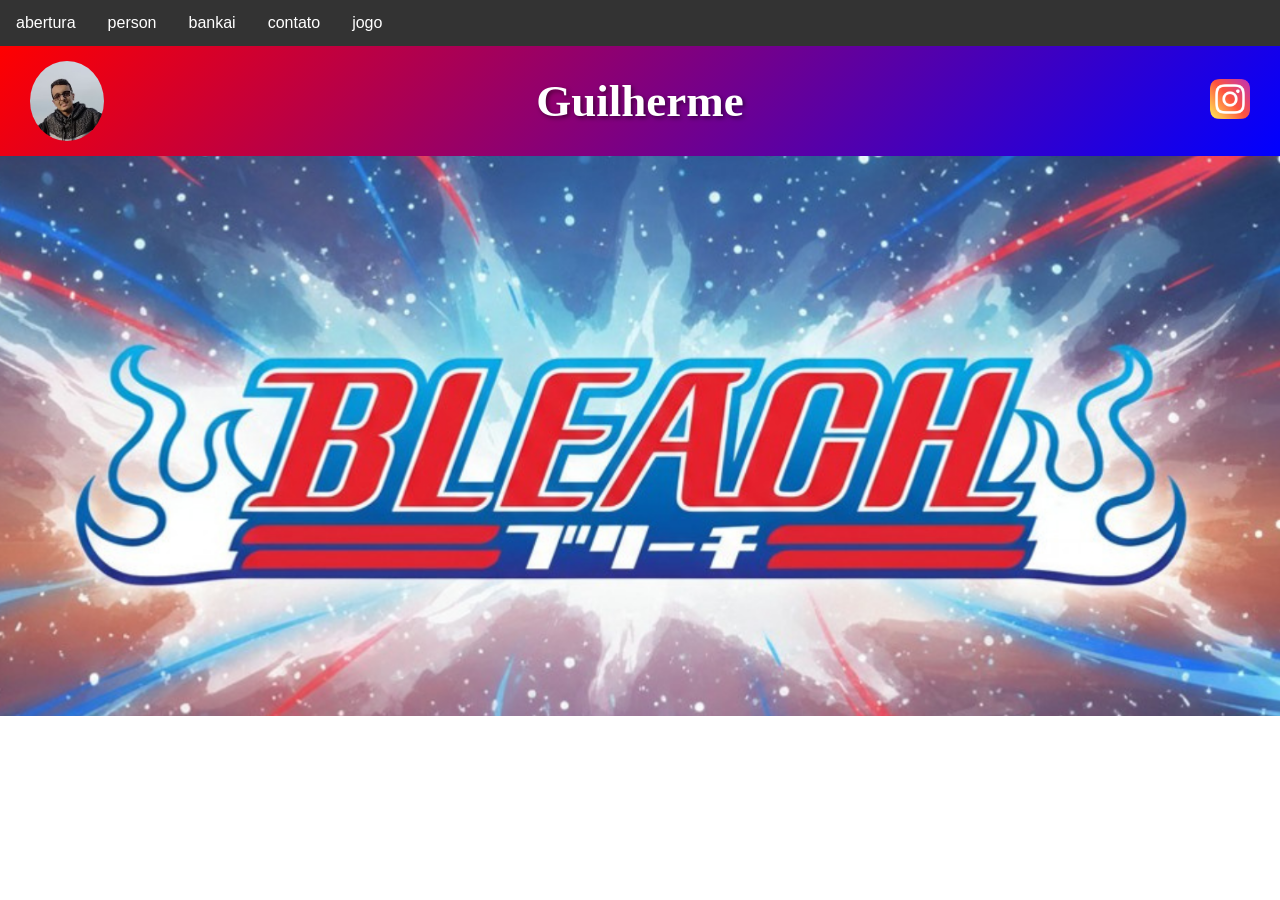
<file: index.html>
<!DOCTYPE html>
<html lang="pt-br">
<head>
<meta charset="UTF-8">
<meta name="viewport" content="width=device-width, initial-scale=1.0">
<title>Guilherme</title>
<link rel="stylesheet" href="style.css">
</head>
<body>


<!--MENU-->
</head>
<body>
<nav>
<ul>

<li><a href="index.html">abertura</a></li>
<li><a href="novo.html">person</a></li>
<li><a href="about.html">bankai</a></li>
<li><a href="contato.html">contato</a></li>
<li><a href="jogo.html">jogo</a></li>

</ul>
<nav>
</body>
</html>

<!--header é a parte do cabeçalho do site, é o topo da página-->
<header class="cabecalho-itens">
    <!-- Foto na esquerda -->
    <div class="cabecalho-bloco-imagem">
        <img class="cabecalho-imagem" src="Captura de tela de 2026-06-17 11-29-15.png" alt="Foto do Guilherme">
    </div>

    <!-- Nome no centro -->
    <h1 class="titulo-site">Guilherme</h1>

    <!-- Link do Instagram na direita -->
    <div class="sociais">
        <a href="https://instagram.com/" target="_blank">
            <img class="instagram-logo" src="instagram.png" alt="Instagram do Guilherme">
        </a>
    </div>
</header>
<!-- O SEU BANNER (INTEIRO E ENTRE O HEADER E AS SEÇÕES) -->
<section class="banner1">
    <img class="banner-imagem" src="logo2.png" alt="Banner Bleach">
</section>
</file>
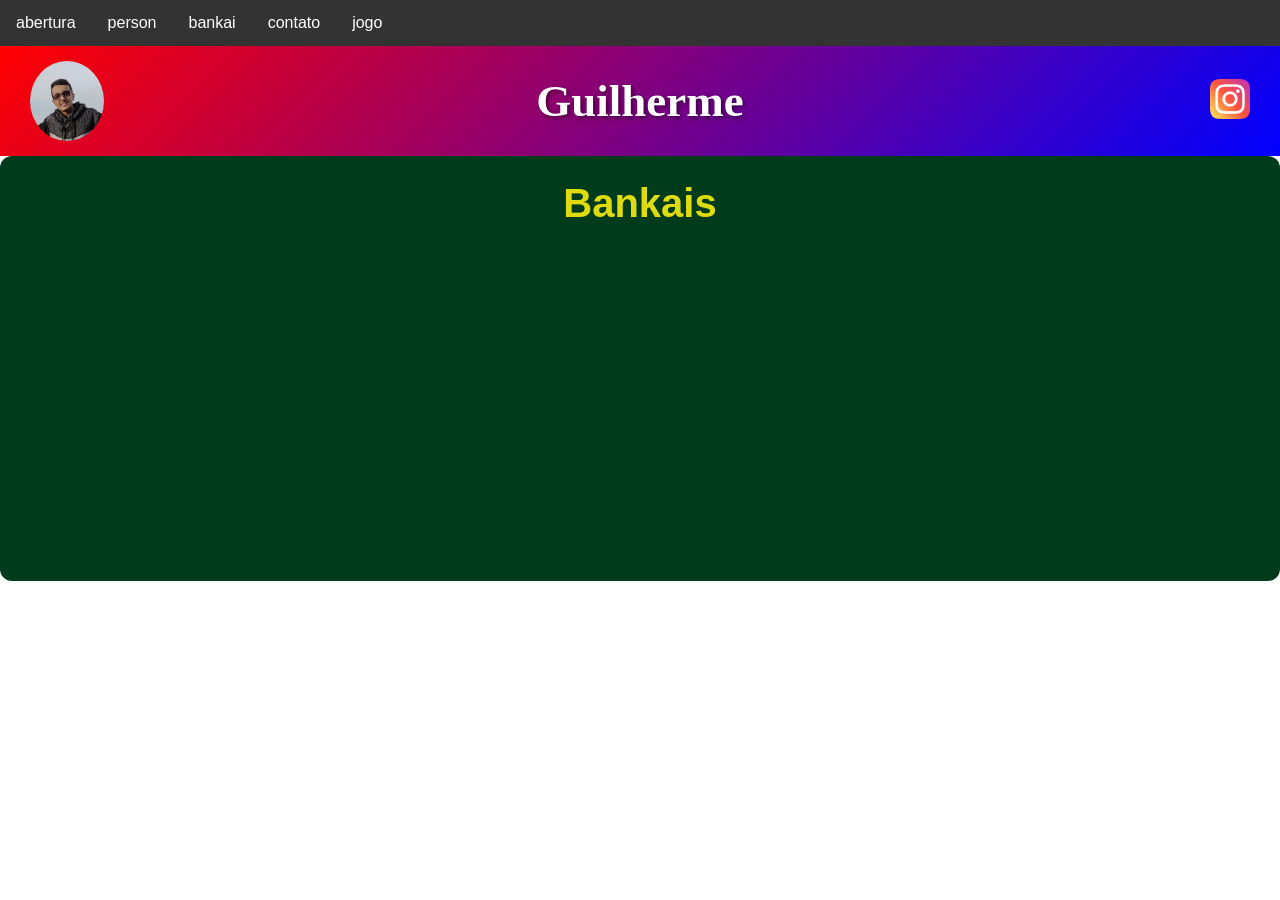
<file: about.html>
<!DOCTYPE html>
<html lang="pt-br">
<head>
<meta charset="UTF-8">
<meta name="viewport" content="width=device-width, initial-scale=1.0">
<title>Guilherme</title>
<link rel="stylesheet" href="style.css">
</head>
<body>


<!--MENU-->
</head>
<body>
<nav>
<ul>

<li><a href="index.html">abertura</a></li>
<li><a href="novo.html">person</a></li>
<li><a href="about.html">bankai</a></li>
<li><a href="contato.html">contato</a></li>
<li><a href="jogo.html">jogo</a></li>

</ul>
<nav>
</body>
</html>

<!--header é a parte do cabeçalho do site, é o topo da página-->
<header class="cabecalho-itens">
    <!-- Foto na esquerda -->
    <div class="cabecalho-bloco-imagem">
        <img class="cabecalho-imagem" src="Captura de tela de 2026-06-17 11-29-15.png" alt="Foto do Guilherme">
    </div>

    <!-- Nome no centro -->
    <h1 class="titulo-site">Guilherme</h1>

    <!-- Link do Instagram na direita -->
    <div class="sociais">
        <a href="https://instagram.com/" target="_blank">
            <img class="instagram-logo" src="instagram.png" alt="Instagram do Guilherme">
        </a>
    </div>
</header>

<div class="container-video">
    <h3 class="titulo-video">Bankais</h3> 
    <iframe width="560" height="315" src="https://www.youtube.com/embed/0Q1aF3uGX7I?si=JmNuIqWSovTs8xv3" title="YouTube video player" frameborder="0" allow="accelerometer; autoplay; clipboard-write; encrypted-media; gyroscope; picture-in-picture; web-share" referrerpolicy="strict-origin-when-cross-origin" allowfullscreen></iframe>
</div>
</file>
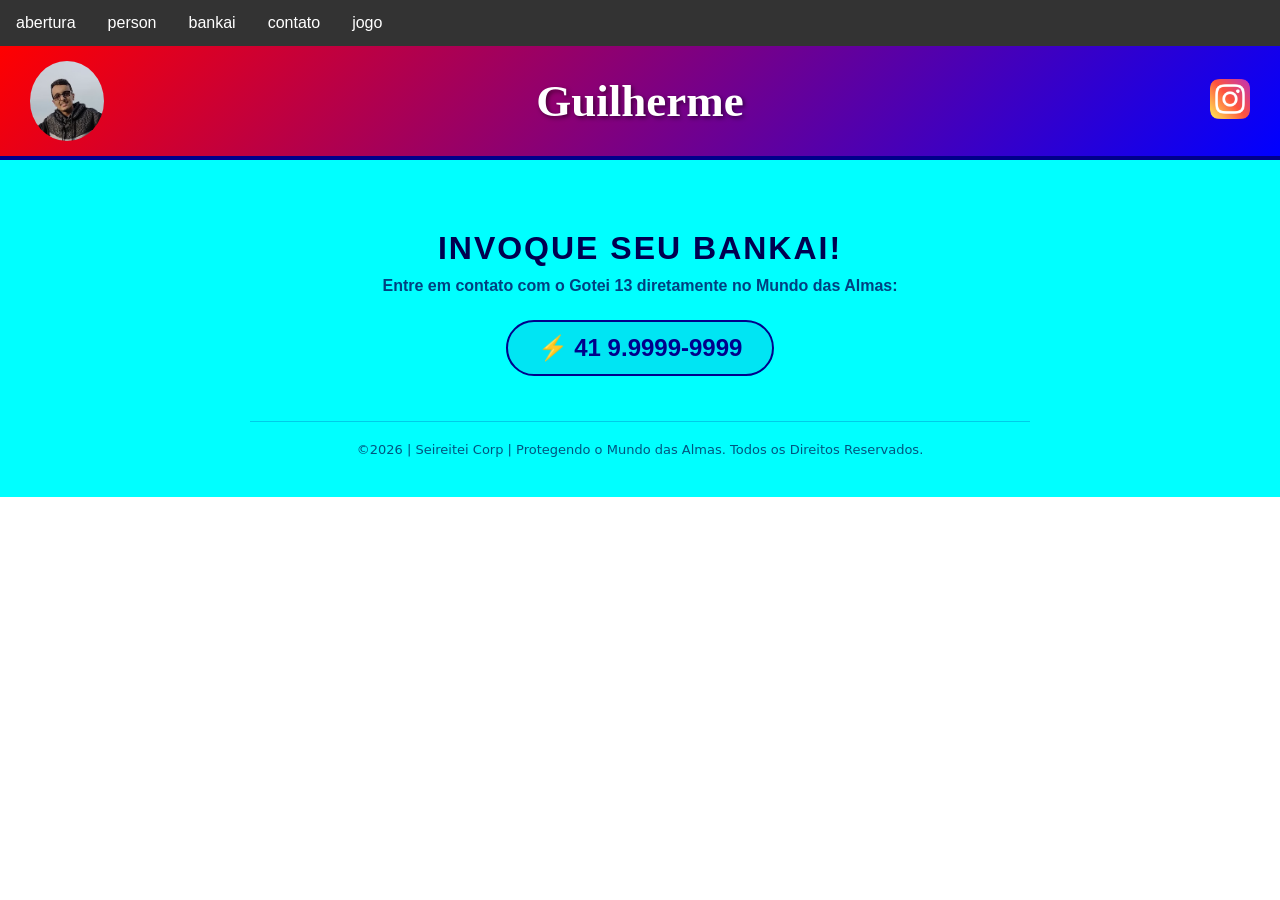
<file: contato.html>
<!DOCTYPE html>
<html lang="pt-br">
<head>
<meta charset="UTF-8">
<meta name="viewport" content="width=device-width, initial-scale=1.0">
<title>Guilherme</title>
<link rel="stylesheet" href="style.css">
</head>
<body>


<!--MENU-->
</head>
<body>
<nav>
<ul>

<li><a href="index.html">abertura</a></li>
<li><a href="novo.html">person</a></li>
<li><a href="about.html">bankai</a></li>
<li><a href="contato.html">contato</a></li>
<li><a href="jogo.html">jogo</a></li>

</ul>
<nav>
</body>
</html>

<!--header é a parte do cabeçalho do site, é o topo da página-->
<header class="cabecalho-itens">
    <!-- Foto na esquerda -->
    <div class="cabecalho-bloco-imagem">
        <img class="cabecalho-imagem" src="Captura de tela de 2026-06-17 11-29-15.png" alt="Foto do Guilherme">
    </div>

    <!-- Nome no centro -->
    <h1 class="titulo-site">Guilherme</h1>

    <!-- Link do Instagram na direita -->
    <div class="sociais">
        <a href="https://instagram.com/" target="_blank">
            <img class="instagram-logo" src="instagram.png" alt="Instagram do Guilherme">
        </a>
    </div>
</header>

<footer class="bleach">
    <div class="footer-conteudo">
        <h2 class="escola-titulo">Invoque seu Bankai!</h2>
        <p class="subtitulo-gotei">Entre em contato com o Gotei 13 diretamente no Mundo das Almas:</p>
        
        <a class="link" href="https://www.youtube.com/watch?v=aOo82E8qfB8" target="_blank">
            <span class="raio-icone">⚡</span> 41 9.9999-9999
        </a>
    
        <p class="copyright">©2026 | Seireitei Corp | Protegendo o Mundo das Almas. Todos os Direitos Reservados.</p>
    </div>
</footer>
</file>
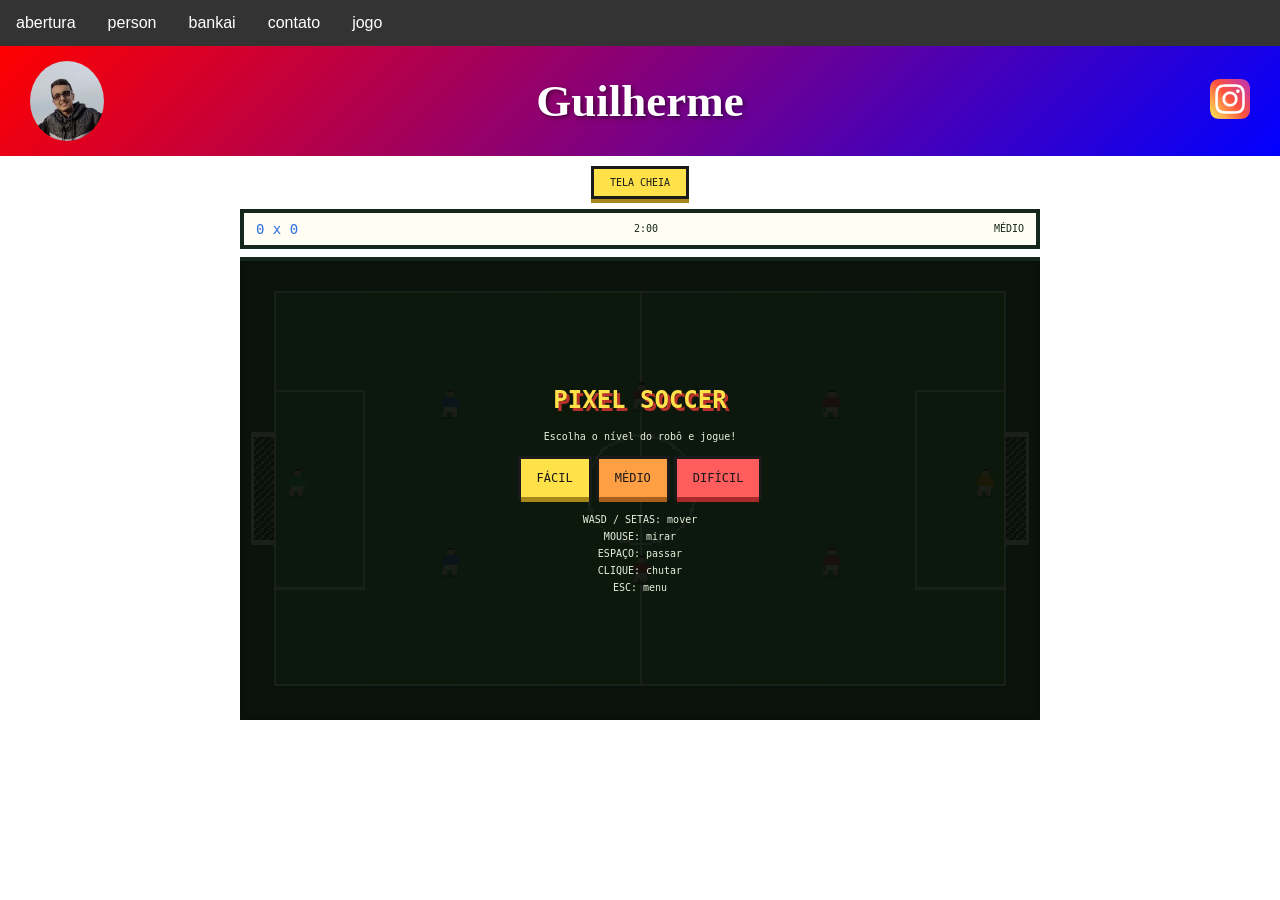
<file: jogo.html>
<!DOCTYPE html>
<html lang="pt-br">
<head>
<meta charset="UTF-8">
<meta name="viewport" content="width=device-width, initial-scale=1.0">
<title>Guilherme</title>
<link rel="stylesheet" href="style.css">
</head>
<body>

<!--MENU-->
</head>
<body>
<nav>
<ul>

<li><a href="index.html">abertura</a></li>
<li><a href="novo.html">person</a></li>
<li><a href="about.html">bankai</a></li>
<li><a href="contato.html">contato</a></li>
<li><a href="jogo.html">jogo</a></li>

</ul>
<nav>
</body>
</html>

<!--header é a parte do cabeçalho do site, é o topo da página-->
<header class="cabecalho-itens">
    <!-- Foto na esquerda -->
    <div class="cabecalho-bloco-imagem">
        <img class="cabecalho-imagem" src="Captura de tela de 2026-06-17 11-29-15.png" alt="Foto do Guilherme">
    </div>

    <!-- Nome no centro -->
    <h1 class="titulo-site">Guilherme</h1>

    <!-- Link do Instagram na direita -->
    <div class="sociais">
        <a href="https://instagram.com/" target="_blank">
            <img class="instagram-logo" src="instagram.png" alt="Instagram do Guilherme">
        </a>
    </div>
</header>

<!--jogo-->
<!-- Botão Tela Cheia (sem onclick inline) -->
<button id="fs-btn">TELA CHEIA</button>

<!-- Container Principal do Jogo -->
<div id="wrap">
  <div id="hud">
    <span id="sc">0 x 0</span>
    <span id="tm">2:00</span>
    <span id="lv">MÉDIO</span>
  </div>

  <canvas id="c" width="320" height="184" tabindex="0"></canvas>

  <div id="gl" hidden>GOL!</div>

  <div id="menu">
    <h1 id="mt">PIXEL SOCCER</h1>
    <p id="mm">Escolha o nível do robô e jogue!</p>
    <div class="row">
      <button data-l="facil">FÁCIL</button>
      <button data-l="medio">MÉDIO</button>
      <button data-l="dificil">DIFÍCIL</button>
    </div>
    <p>
      WASD / SETAS: mover<br>
      MOUSE: mirar<br>
      ESPAÇO: passar<br>
      CLIQUE: chutar<br>
      ESC: menu
    </p>
  </div>
</div>

<script src="script.js"></script>
</file>
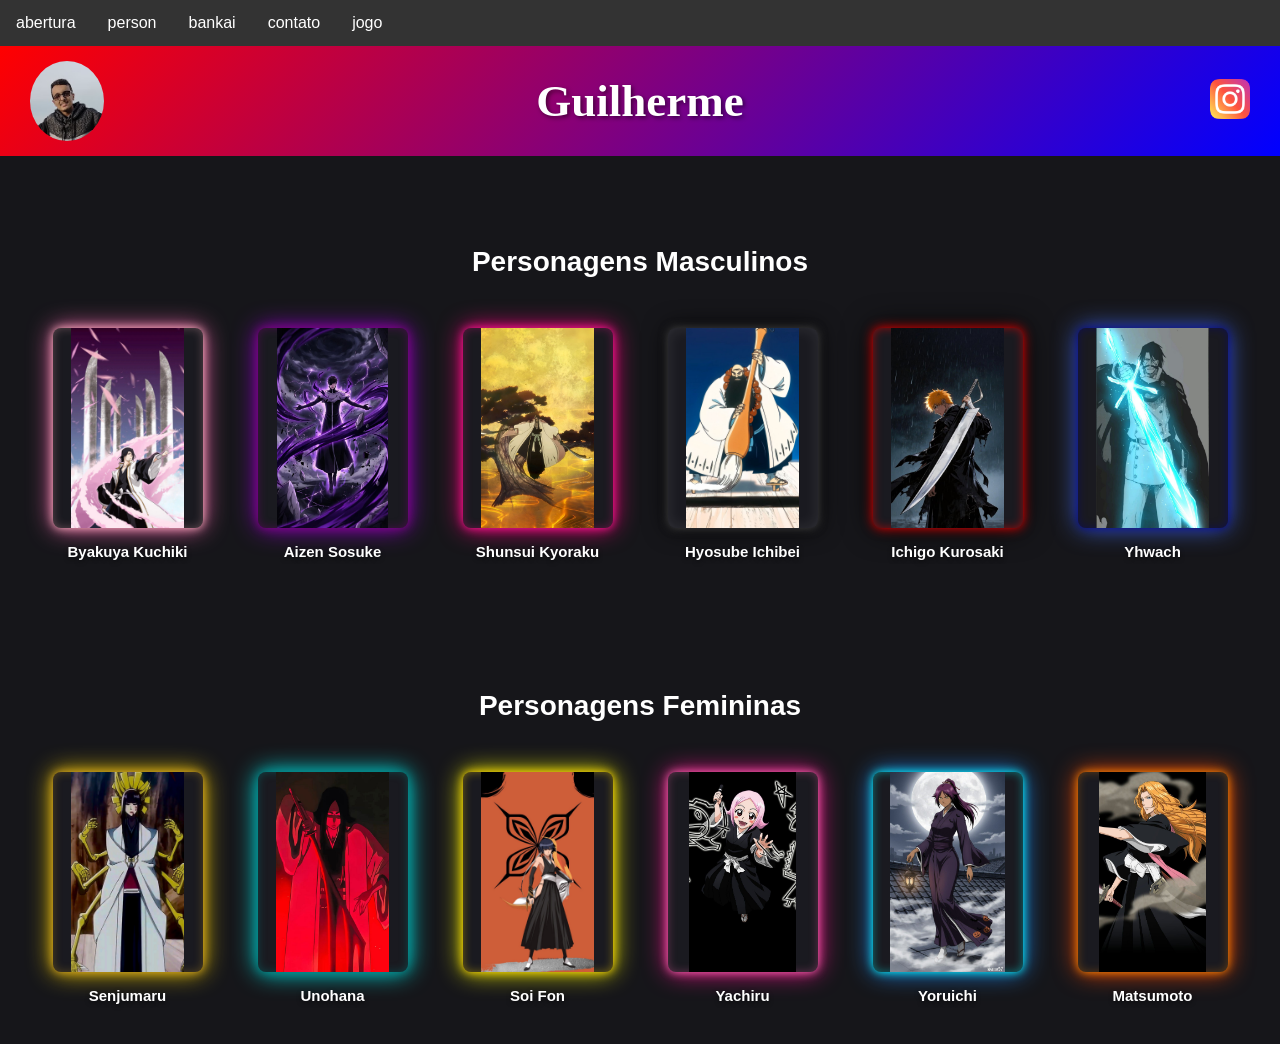
<file: novo.html>
<!DOCTYPE html>
<html lang="pt-br">
<head>
<meta charset="UTF-8">
<meta name="viewport" content="width=device-width, initial-scale=1.0">
<title>Guilherme</title>
<link rel="stylesheet" href="style.css">
</head>
<body>


<!--MENU-->
</head>
<body>
<nav>
<ul>

<li><a href="index.html">abertura</a></li>
<li><a href="novo.html">person</a></li>
<li><a href="about.html">bankai</a></li>
<li><a href="contato.html">contato</a></li>
<li><a href="jogo.html">jogo</a></li>

</ul>
<nav>
</body>
</html>

<!--header é a parte do cabeçalho do site, é o topo da página-->
<header class="cabecalho-itens">
    <!-- Foto na esquerda -->
    <div class="cabecalho-bloco-imagem">
        <img class="cabecalho-imagem" src="Captura de tela de 2026-06-17 11-29-15.png" alt="Foto do Guilherme">
    </div>

    <!-- Nome no centro -->
    <h1 class="titulo-site">Guilherme</h1>

    <!-- Link do Instagram na direita -->
    <div class="sociais">
        <a href="https://instagram.com/" target="_blank">
            <img class="instagram-logo" src="instagram.png" alt="Instagram do Guilherme">
        </a>
    </div>
</header>

<section class="estudante">
    <h1 class="estudante_titulo">Personagens Masculinos</h1>
    <div class="estudantes_todos">
        <div class="estudante-div">
            <div class="imagem-container reiatsu-byakuya">
                <img class="estudante-imagem" src="byakuya4.jpg" alt="Byakuya Kuchiki">
            </div>
            <h3 class="estudante-nome">Byakuya Kuchiki</h3>
        </div>
        
        <div class="estudante-div">
            <div class="imagem-container reiatsu-aizen">
                <img class="estudante-imagem" src="aizen4.jpg" alt="Aizen Sosuke">
            </div>
            <h3 class="estudante-nome">Aizen Sosuke</h3>
        </div>
        
        <div class="estudante-div">
            <div class="imagem-container reiatsu-shunsui">
                <img class="estudante-imagem" src="shunsui.jpg" alt="Shunsui Kyoraku">
            </div>
            <h3 class="estudante-nome">Shunsui Kyoraku</h3>
        </div>
        
        <div class="estudante-div">
            <div class="imagem-container reiatsu-ichibei">
                <img class="estudante-imagem" src="ichibei.jpg" alt="Hyosube Ichibei">
            </div>
            <h3 class="estudante-nome">Hyosube Ichibei</h3>
        </div>
        
        <div class="estudante-div">
            <div class="imagem-container reiatsu-ichigo">
                <img class="estudante-imagem" src="Ichigo Kurosaki.jpg" alt="Ichigo Kurosaki">
            </div>
            <h3 class="estudante-nome">Ichigo Kurosaki</h3>
        </div>
        
        <div class="estudante-div">
            <div class="imagem-container reiatsu-yhwach">
                <img class="estudante-imagem" src="rei.jpg" alt="Yhwach">
            </div>
            <h3 class="estudante-nome">Yhwach</h3>
        </div>
    </div>
</section>

<section class="estudante">
    <h1 class="estudante_titulo">Personagens Femininas</h1>
    <div class="estudantes_todos">
        <div class="estudante-div">
            <div class="imagem-container reiatsu-senjumaru">
                <img class="estudante-imagem" src="senjumaru.jpg" alt="Senjumaru">
            </div>
            <h3 class="estudante-nome">Senjumaru</h3>
        </div>
        
        <div class="estudante-div">
            <div class="imagem-container reiatsu-unohana">
                <img class="estudante-imagem" src="unohana4.jpg" alt="Unohana">
            </div>
            <h3 class="estudante-nome">Unohana</h3>
        </div>
        
        <div class="estudante-div">
            <div class="imagem-container reiatsu-soifon">
                <img class="estudante-imagem" src="fon2.jpg" alt="Soi Fon">
            </div>
            <h3 class="estudante-nome">Soi Fon</h3>
        </div>
        
        <div class="estudante-div">
            <div class="imagem-container reiatsu-yachiru">
                <img class="estudante-imagem" src="yachiro.jpg" alt="Yachiru">
            </div>
            <h3 class="estudante-nome">Yachiru</h3>
        </div>
        
        <div class="estudante-div">
            <div class="imagem-container reiatsu-yoruichi">
                <img class="estudante-imagem" src="you.jpg" alt="Yoruichi">
            </div>
            <h3 class="estudante-nome">Yoruichi</h3>
        </div>
        
        <div class="estudante-div">
            <div class="imagem-container reiatsu-rangiku">
                <img class="estudante-imagem" src="matsu.jpg" alt="Matsumoto">
            </div>
            <h3 class="estudante-nome">Matsumoto</h3>
        </div>
    </div>
</section>
</file>
<file: style.css>
*{
margin: 0;
padding: 0;
box-sizing: border-box;
}
body{
font-family: "Poppins", sans-serif;
}

header{
background-image: linear-gradient(135deg, #0c8be0, #2873a5);
color: rgb(0, 17, 255);
width: 100%;
padding: 20px;
}

@import url('https://googleapis.com');

.cabecalho-itens {
    max-width: 1980px;
    margin: 0 auto;
    display: flex;
    align-items: center;
    justify-content: space-between;
    padding: 15px 30px;
    
    /* Fundo vermelho com azul sobreposto (Gradiente) */
    background: linear-gradient(135deg, #ff0000 0%, #0000ff 100%); 
}

.cabecalho-bloco-imagem {
    width: 33.33%;
    display: flex;
    justify-content: flex-start;
}

.cabecalho-imagem {
    max-height: 80px; /* Ajuste o tamanho da sua foto aqui */
    border-radius: 50%; /* Opcional: deixa a foto redonda */
}

.titulo-site {
    width: 33.33%;
    text-align: center;
    font-size: 45px;
    color: #ffffff; /* Cor branca para dar contraste no fundo */
    text-shadow: 2px 2px 4px rgba(0, 0, 0, 0.5);
    
    /* Fonte Cursiva */
    font-family: 'Caveat', cursive; 
}

.sociais {
    width: 33.33%;
    display: flex;
    justify-content: flex-end;
}

.instagram-logo {
    max-height: 40px; /* Ajuste o tamanho do ícone aqui */
    transition: transform 0.2s;
}

/* Efeito visual ao passar o mouse no link */
.instagram-logo:hover {
    transform: scale(1.1);
}

.banner1 {
    display: flex;
    justify-content: center;
    width: 100vw; /* Força o container a ter a largura exata da tela visível */
    overflow: hidden; /* Evita que crie barra de rolagem horizontal se a imagem passar um pouco */
}

.banner-imagem {
    width: 100%; /* Obriga a imagem a esticar até as bordas da tela */
    height: auto; /* Mantém a proporção correta para a imagem não ficar achatada ou distorcida */
    display: block;
}

/* Correção do ponto que faltava no seletor */
.estudante_titulo {
    padding: 50px 20px;
    text-align: center;
    font-size: 28px;
}

.estudante {
    background-color: #16161a;
    color: #ffffff;
    padding: 40px 0;
}

.estudantes_todos {
    display: flex;
    justify-content: center;
    gap: 35px;
    flex-wrap: wrap;
    max-width: 1200px;
    margin: 0 auto;
}

.estudante-div {
    text-align: center;
    display: flex;
    flex-direction: column;
    align-items: center;
    width: 170px; /* Ajustado levemente para acomodar o retângulo */
}

/* Container agora é um RETÂNGULO EM PÉ (proporção 3:4) */
.imagem-container {
    width: 150px;
    height: 200px;
    border-radius: 8px; /* Bordas levemente arredondadas em vez de círculo */
    overflow: hidden;
    background-color: #1a1a20; 
    display: flex;
    align-items: center;
    justify-content: center;
    transition: transform 0.3s ease, filter 0.3s ease;
    /* Aplica a animação de transformação chamada 'pulsa-reiatsu' */
    animation: pulsa-reiatsu 2s infinite alternate ease-in-out;
}

/* Efeito ao passar o mouse */
.imagem-container:hover {
    transform: scale(1.05) translateY(-5px);
    filter: brightness(1.2); /* Deixa a imagem e a aura mais brilhantes no hover */
}

/* Imagem adaptável mostrando o corpo inteiro sem cortes */
.estudante-imagem {
    width: 100%;
    height: 100%;
    object-fit: contain; /* Garante que a foto inteira apareça sem nenhum corte */
}

.estudante-nome {
    text-align: center;
    margin-top: 15px;
    font-size: 15px;
    font-weight: bold;
    text-shadow: 0 2px 4px rgba(0, 0, 0, 0.5);
}

/* ================= ANIMAÇÃO DE REIATSU ATIVA ================= */
@keyframes pulsa-reiatsu {
    0% {
        filter: drop-shadow(0 0 5px rgba(255, 255, 255, 0.1));
    }
    100% {
        transform: scale(1.01);
    }
}

/* ================= AURAS DE REIATSU MAIS VIVAS (EFEITO NEON/TRANSFORMAÇÃO) ================= */
/* Combinamos múltiplas camadas de sombra para dar efeito de energia/brilho espiritual intenso */

.reiatsu-byakuya { 
    box-shadow: 0 0 10px #ffb6c1, 0 0 25px #ff69b4, inset 0 0 10px rgba(255, 182, 193, 0.3); 
}
.reiatsu-aizen { 
    box-shadow: 0 0 10px #800080, 0 0 25px #9400d3, inset 0 0 10px rgba(128, 0, 128, 0.4); 
}
.reiatsu-shunsui { 
    box-shadow: 0 0 10px #ff1493, 0 0 25px #ff007f, inset 0 0 10px rgba(255, 20, 147, 0.3); 
}
.reiatsu-ichibei { 
    box-shadow: 0 0 10px #464646, 0 0 25px #000000, inset 0 0 15px rgba(255, 255, 255, 0.1); 
}
.reiatsu-ichigo { 
    box-shadow: 0 0 12px #ff0000, 0 0 30px #000000, inset 0 0 10px rgba(255, 0, 0, 0.5); 
}
.reiatsu-yhwach { 
    box-shadow: 0 0 10px #00008b, 0 0 25px #4169e1, inset 0 0 10px rgba(0, 0, 139, 0.4); 
}
.reiatsu-senjumaru { 
    box-shadow: 0 0 10px #daa520, 0 0 25px #ffd700, inset 0 0 10px rgba(218, 165, 32, 0.3); 
}
.reiatsu-unohana { 
    box-shadow: 0 0 10px #008080, 0 0 25px #00ffff, inset 0 0 10px rgba(0, 128, 128, 0.4); 
}
.reiatsu-soifon { 
    box-shadow: 0 0 10px #ffd700, 0 0 25px #ffff00, inset 0 0 10px rgba(255, 215, 0, 0.4); 
}
.reiatsu-yachiru { 
    box-shadow: 0 0 10px #ff69b4, 0 0 25px #ff1493, inset 0 0 10px rgba(255, 105, 180, 0.3); 
}
.reiatsu-yoruichi { 
    box-shadow: 0 0 10px #00ffff, 0 0 25px #1e90ff, inset 0 0 10px rgba(0, 255, 255, 0.4); 
}
.reiatsu-rangiku { 
    box-shadow: 0 0 10px #ff8c00, 0 0 25px #ff4500, inset 0 0 10px rgba(255, 140, 0, 0.3); 
}


/* Estilização principal do Rodapé com fundo Ciano Claro e Aura Azul Escura */

.bleach {
    background: #00ffff; /* Fundo Azul Claro Ciano sólido e vibrante */
    padding: 60px 20px 30px 20px;
    text-align: center;
    border-top: 4px solid #00008b; /* Borda superior em Azul Escuro */
    
    /* Aplica a animação de aura em azul escuro ao redor de todo o rodapé */
    animation: aura-azul-escuro 2s infinite alternate ease-in-out;
}

.footer-conteudo {
    max-width: 800px;
    margin: 0 auto;
}

/* Ajuste de cor para leitura sobre o fundo ciano claro */
.escola-titulo {
    font-family: 'Impact', 'Arial Black', sans-serif;
    font-size: 32px;
    letter-spacing: 2px;
    color: #000050; /* Azul escuro profundo para contraste */
    text-transform: uppercase;
    margin-bottom: 5px;
}

/* Ajuste de cor do subtítulo */
.subtitulo-gotei {
    color: #004080; /* Azul médio escuro */
    font-size: 16px;
    margin-bottom: 25px;
    font-weight: bold;
}

/* Link ajustado com bordas escuras */
.link {
    display: inline-block;
    color: #00008b; /* Texto em azul escuro */
    text-decoration: none;
    font-size: 24px;
    font-weight: bold;
    padding: 12px 30px;
    border: 2px solid #00008b;
    border-radius: 50px;
    background-color: rgba(0, 0, 139, 0.1);
    transition: all 0.4s ease;
}

.raio-icone {
    display: inline-block;
    transition: transform 0.3s ease;
}

/* Efeito ao passar o mouse no botão */
.link:hover {
    color: #ffffff;
    background-color: #00008b;
    transform: scale(1.08) translateY(-3px);
    box-shadow: 0 5px 15px rgba(0, 0, 139, 0.4);
}

.link:hover .raio-icone {
    transform: rotate(20deg) scale(1.2);
}

/* Texto do Copyright ajustado para o novo fundo */
.copyright {
    color: #005580;
    font-size: 13px;
    margin-top: 45px;
    font-family: system-ui, -apple-system, sans-serif;
    border-top: 1px solid rgba(0, 0, 139, 0.2);
    padding-top: 20px;
}

/* ================= ANIMAÇÃO DA AURA AZUL ESCURO CONTÍNUA ================= */
@keyframes aura-azul-escuro {
    0% {
        /* Sombra forte em tom azul marinho/escuro */
        box-shadow: 0 -10px 20px rgba(0, 0, 139, 0.6), 
                    0 10px 20px rgba(0, 0, 139, 0.4);
    }
    100% {
        /* Expansão do poder azul escuro */
        box-shadow: 0 -15px 35px rgba(0, 0, 255, 0.8), 
                    0 15px 35px rgba(0, 0, 255, 0.5);
    }
}

.titulo-video {
  font-family: 'Segoe UI', Tahoma, Geneva, Verdana, sans-serif;
  font-size: 40px;
  color: #dfdb0f;
  font-weight: bold;
  text-align: center;
  margin-bottom: 15px;
}

.container-video {
  background-color: #003B1C;
  padding: 25px;
  text-align: center;
  display: flex; /* Ativa o modelo flexbox */
  flex-direction: column; /* Empilha o título e o vídeo verticalmente */
  align-items: center; /* Centraliza o título e o iframe horizontalmente */
  border-radius: 12px;
}

.container-video iframe {
  display: block;
  max-width: 100%;
  width: 560px;
  height: 315px;
  border: none;
  border-radius: 15px;
}

/*menu*/

html {
scroll-behavior: smooth;
}
body {
margin: 0;
padding: 0;
}

h2, p {
margin: 10px;
}

ul {
list-style-type: none;
margin: 0;
padding: 0;
overflow: hidden;
background-color: #333333;
}

ul li {
float: left;
}

ul li a {
display: block;
color: white;
text-align: center;
padding: 14px 16px;
text-decoration: none;
}

ul li a:hover {
background-color: #111111;
}
/*jogo*/

#fs-btn {
  display: block;
  margin: 10px auto;
  padding: 8px 16px;
  font-family: 'Press Start 2P', monospace, sans-serif;
  font-size: 10px;
  background-color: #ffe14a;
  color: #1a1a1a;
  border: 3px solid #1a1a1a;
  cursor: pointer;
  box-shadow: 0 4px 0 #a8871a;
}

#fs-btn:hover {
  transform: translateY(-2px);
}

#wrap {
  position: relative;
  width: min(96vw, calc((100vh - 120px) * 1.739));
  max-width: 800px;
  margin: 0 auto;
  font-family: 'Press Start 2P', monospace, sans-serif;
}

#hud {
  display: flex;
  justify-content: space-between;
  align-items: center;
  background: #fffdf4;
  border: 4px solid #17261a;
  padding: 8px 12px;
  margin-bottom: 8px;
  font-size: 10px;
  color: #17261a;
}

#sc {
  font-size: 14px;
  color: #2f6fe0;
}

canvas#c {
  display: block;
  width: 100%;
  image-rendering: pixelated;
  border: 4px solid #17261a;
  outline: none;
  cursor: crosshair;
  background: #2b5f31;
}

/*MENU INICIAL E AVISOS*/

#menu, #gl {
  position: absolute;
  left: 0;
  right: 0;
  bottom: 0;
  top: 52px;
  display: flex;
  flex-direction: column;
  align-items: center;
  justify-content: center;
  gap: 14px;
  text-align: center;
}

#menu {
  background: rgba(8, 14, 8, 0.92);
  color: #e6f0dc;
  padding: 15px;
}

#menu[hidden], #gl[hidden] {
  display: none !important;
}

#menu h1 {
  font-size: clamp(14px, 3.4vw, 24px);
  margin: 0;
  color: #ffe14a;
  text-shadow: 3px 3px 0 #b8322a;
}

#menu p {
  margin: 0;
  line-height: 1.7;
  font-size: clamp(7px, 1.5vw, 10px);
}

/*DIFICULDADE*/

.row {
  display: flex;
  gap: 10px;
  flex-wrap: wrap;
  justify-content: center;
}

.row button {
  font-family: inherit;
  font-size: clamp(9px, 1.8vw, 12px);
  padding: 12px 16px;
  background: #ffe14a;
  color: #1a1a1a;
  border: 0;
  cursor: pointer;
  box-shadow: 0 5px 0 #a8871a, 0 0 0 3px #1a1a1a;
  transition: transform .08s;
}

.row button:hover {
  transform: translateY(-2px);
}

.row button[data-l="medio"] {
  background: #ff9f43;
  box-shadow: 0 5px 0 #a8601a, 0 0 0 3px #1a1a1a;
}

.row button[data-l="dificil"] {
  background: #ff5d5d;
  box-shadow: 0 5px 0 #a82a2a, 0 0 0 3px #1a1a1a;
}

#gl {
  pointer-events: none;
  font-size: clamp(20px, 6vw, 48px);
  color: #ffe14a;
  text-shadow: 4px 4px 0 #b8322a;
}
</file>
